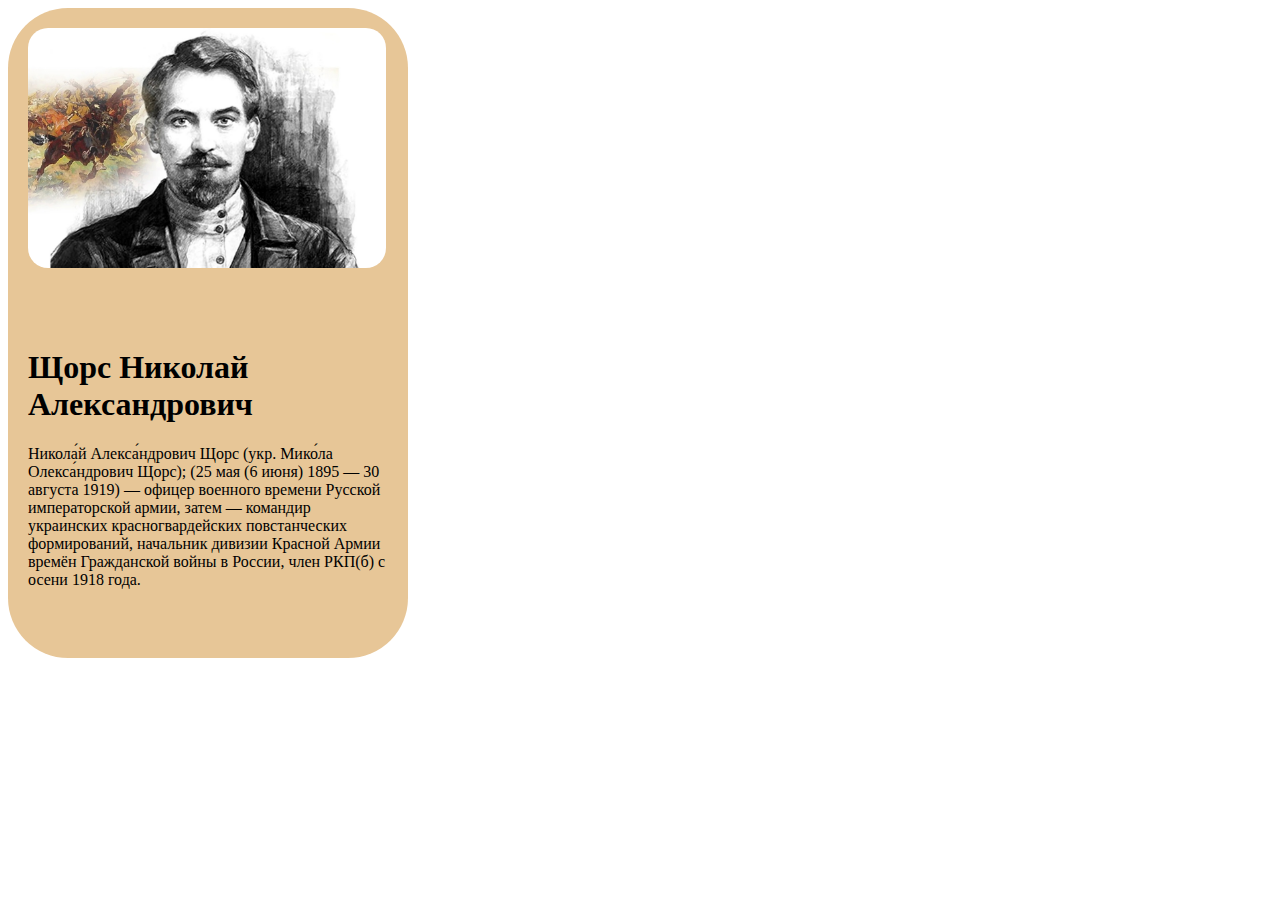
<file: index.html>
<!DOCTYPE html>
<html lang="en">
<head>
    <meta charset="UTF-8">
    <title>Title</title>
    <link rel="stylesheet" href="style.css">
</head>
<body>

<div class="card">

    <div class="photo">
       <img src="Hero.jpg" height="240px">
    </div>

    <div class="info">
        <h1>Щорс Николай Александрович</h1>
        <p>Никола́й Алекса́ндрович Щорс (укр. Мико́ла Олекса́ндрович Щорс);
            (25 мая (6 июня) 1895 — 30 августа 1919) —
            офицер военного времени Русской императорской армии,
            затем — командир украинских красногвардейских повстанческих
            формирований, начальник дивизии Красной Армии времён
            Гражданской войны в России, член РКП(б) с осени 1918 года.</p>
    </div>

</div>

</body>
</html>
</file>
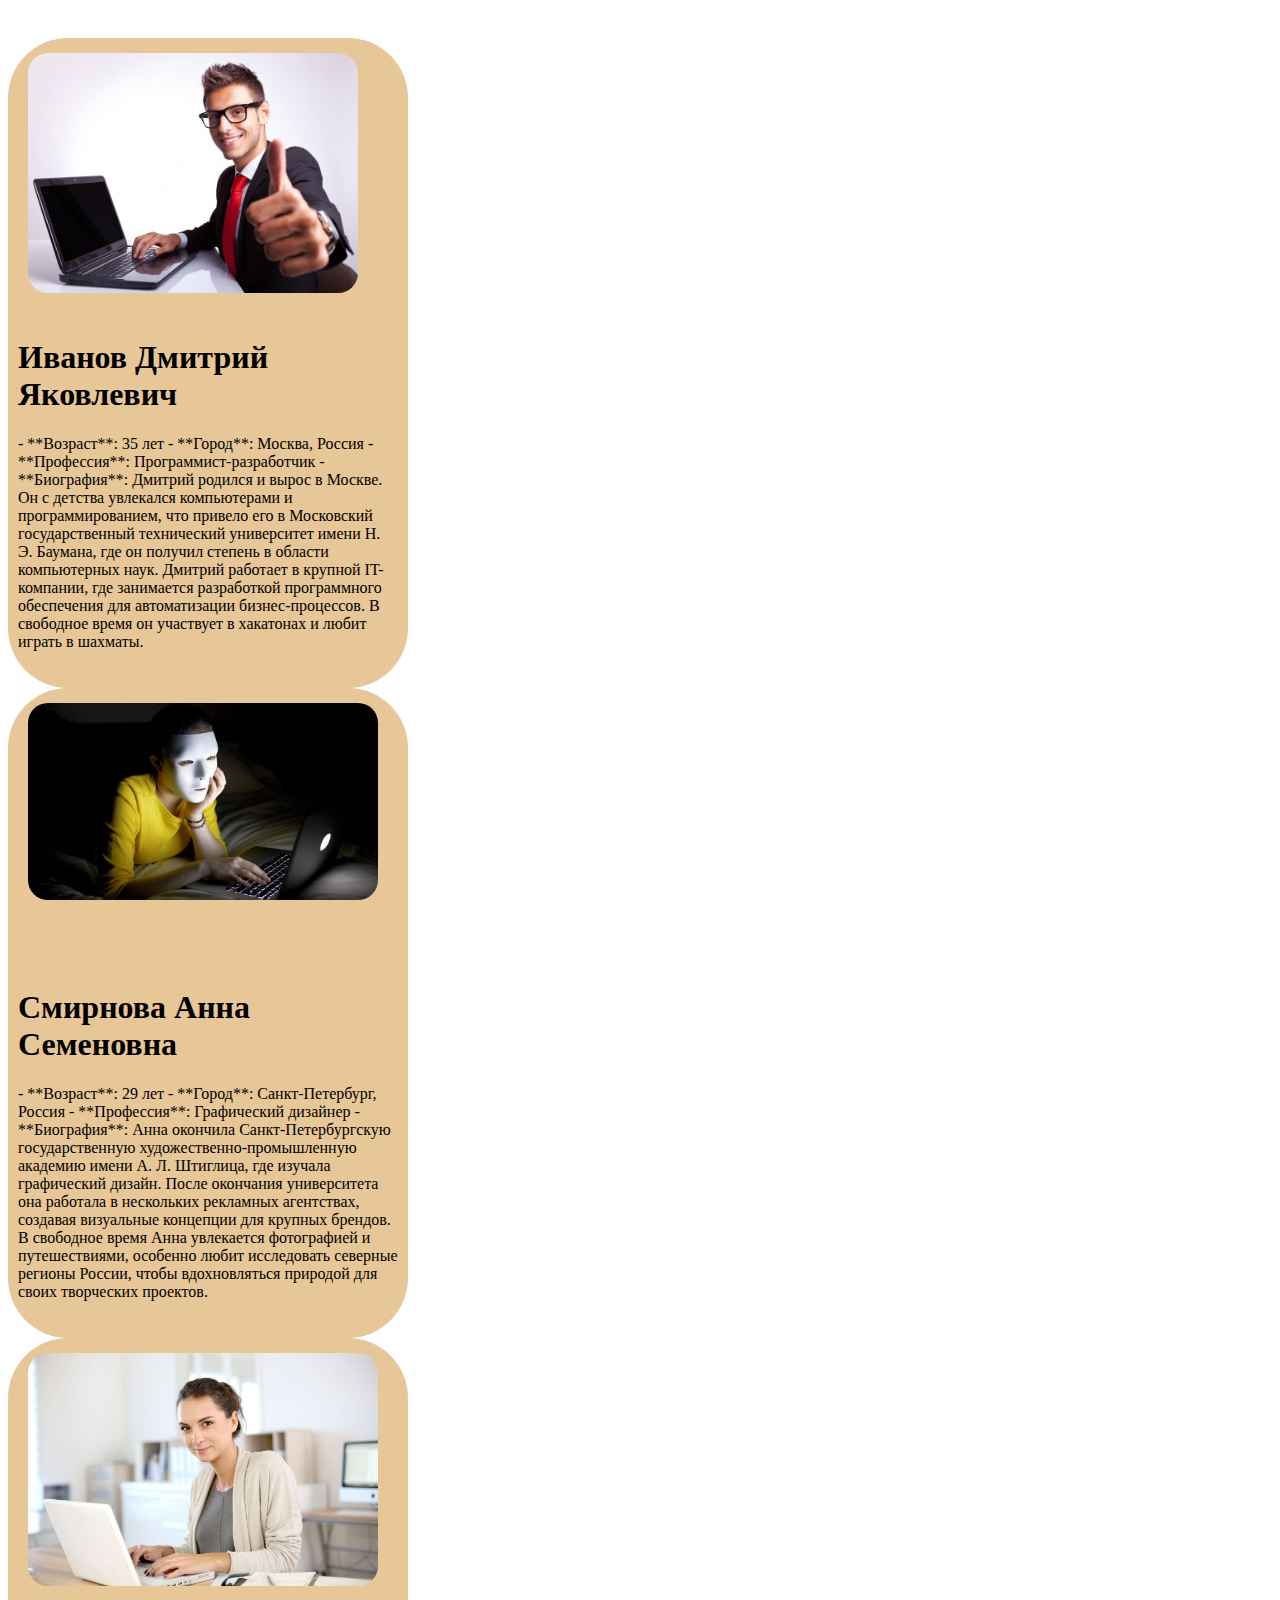
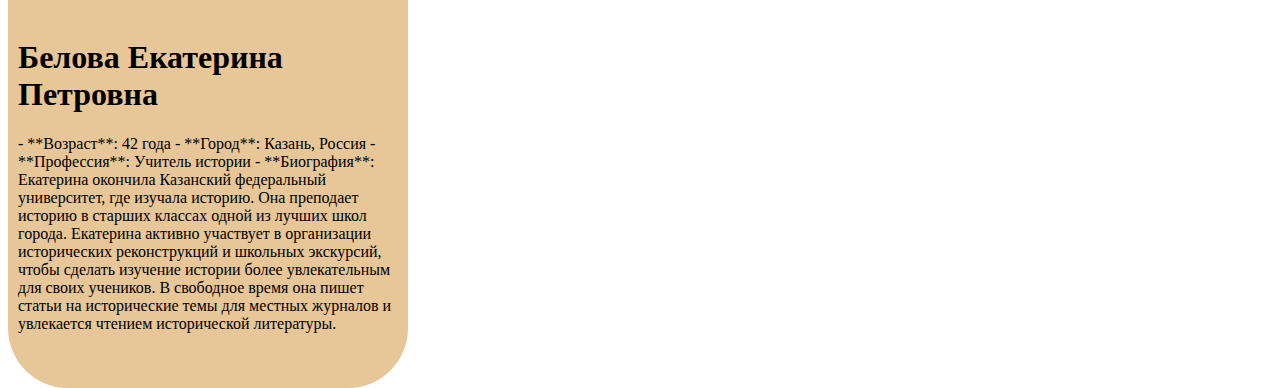
<file: dz.html>
<!DOCTYPE html>
<html lang="en">
<head>
    <meta charset="UTF-8">
    <title>Карточки пользователей</title>
    <link rel="stylesheet" href="style3.css">
</head>
<body>

<div class="card">

    <div class="photo">
       <img src="user1.jpg" height="240px">
    </div>

    <div class="info">
        <h1>Иванов Дмитрий Яковлевич</h1>
        <p>- **Возраст**: 35 лет
   - **Город**: Москва, Россия
   - **Профессия**: Программист-разработчик
   - **Биография**: Дмитрий родился и вырос в Москве. Он с детства увлекался компьютерами и программированием,
            что привело его в Московский государственный технический университет имени Н. Э. Баумана,
            где он получил степень в области компьютерных наук. Дмитрий работает в крупной IT-компании,
            где занимается разработкой программного обеспечения для автоматизации бизнес-процессов.
            В свободное время он участвует в хакатонах и любит играть в шахматы.</p>
    </div>

</div>

<div class="card">

    <div class="photo">
       <img src="user2.jpg" width="350px">
    </div>

    <div class="info">
        <h1>Смирнова Анна Семеновна</h1>
        <p> - **Возраст**: 29 лет
   - **Город**: Санкт-Петербург, Россия
   - **Профессия**: Графический дизайнер
   - **Биография**: Анна окончила Санкт-Петербургскую государственную художественно-промышленную академию имени
            А. Л. Штиглица, где изучала графический дизайн. После окончания университета она
            работала в нескольких рекламных агентствах, создавая визуальные концепции для крупных брендов.
            В свободное время Анна увлекается фотографией и путешествиями, особенно любит исследовать
            северные регионы России, чтобы вдохновляться природой для своих творческих проектов.</p>
    </div>

</div>

<div class="card">

    <div class="photo">
       <img src="user3.jpg" width="350px">
    </div>

    <div class="info">
        <h1>Белова Екатерина Петровна</h1>
        <p> - **Возраст**: 42 года
   - **Город**: Казань, Россия
   - **Профессия**: Учитель истории
   - **Биография**: Екатерина окончила Казанский федеральный университет, где изучала историю.
            Она преподает историю в старших классах одной из лучших школ города.
            Екатерина активно участвует в организации исторических реконструкций и
            школьных экскурсий, чтобы сделать изучение истории более увлекательным для своих учеников.
            В свободное время она пишет статьи на исторические темы для местных журналов
            и увлекается чтением исторической литературы.</p>
    </div>

</div>

</body>
</html>
</file>
<file: style.css>
.card {
        width: 400px;
        height: 650px;
        background-color: #E7C697;
        border-radius: 60px;
}

.photo {
        height: 40%;
        padding: 20px;
}

.info{
        height: 40%;
        padding: 20px;
}

img {
        position: relative;
        left: 0%;
        border-radius: 20px;
}
</file>
<file: style3.css>
.card {
        width: 400px;
        height: 650px;
        background-color: #E7C697;
        border-radius: 60px;
        position: relative;
        top:30px;

}

.photo {
        height: 40%;
        padding: 5px;
}

img:hover {
    background-color: #0080ff;
    border-color: #000000;
    border-width: 5px;
    border-style: solid;
    width: 500px;
    height: 400px;
    # добавляем свойство для плавности:
    transition: 1s;
}

.info{
        height: 40%;
        padding: 10px;
}

img {
        position: relative;
        top: 10px;
        left: 15px;
        border-radius: 20px;
}
</file>
